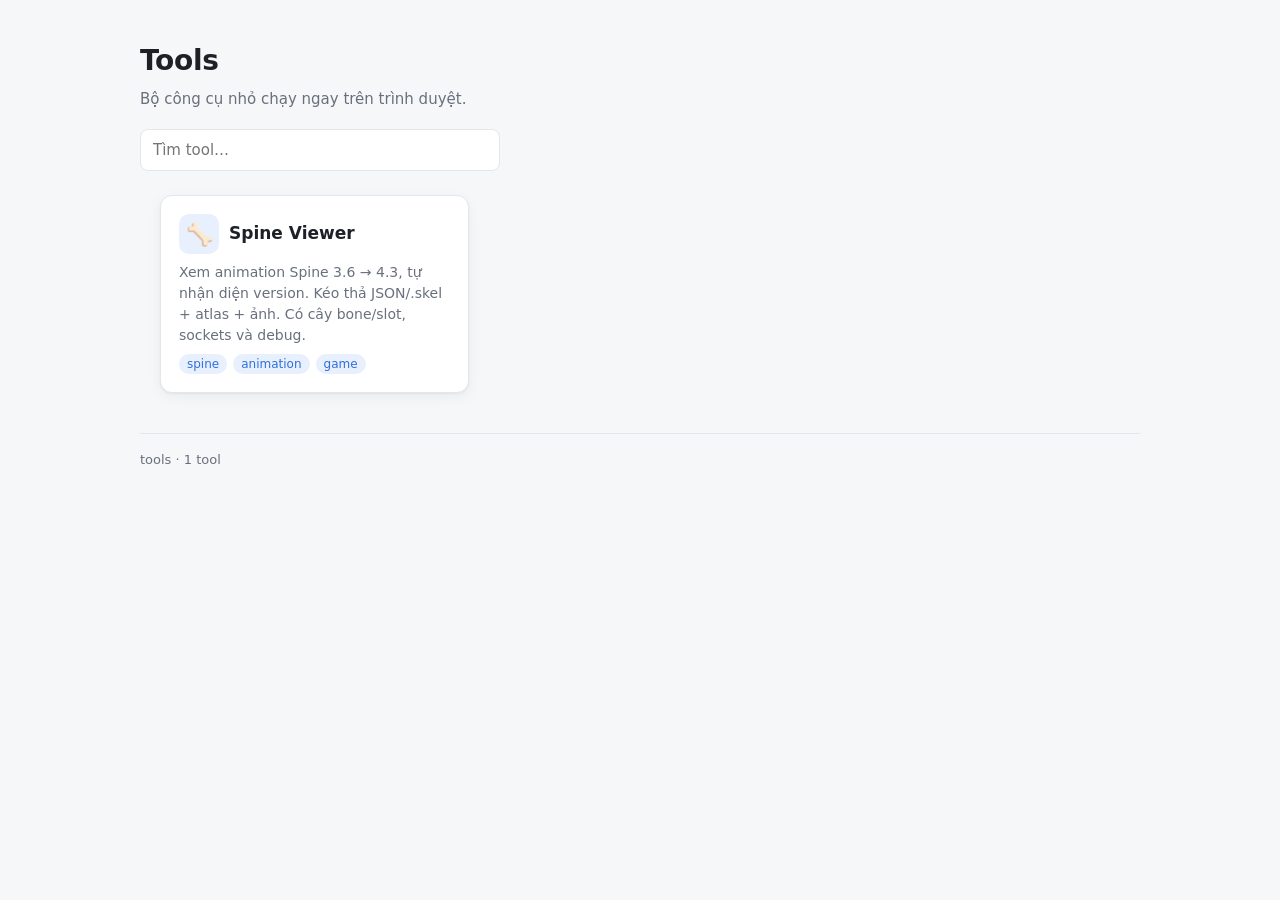
<file: index.html>
<!doctype html>
<html lang="vi">
<head>
<meta charset="utf-8">
<meta name="viewport" content="width=device-width, initial-scale=1">
<title>Tools</title>
<link rel="stylesheet" href="style.css">
</head>
<body>
  <header class="site-header wrap">
    <h1>Tools</h1>
    <p>Bộ công cụ nhỏ chạy ngay trên trình duyệt.</p>
    <input class="search" id="search" type="search" placeholder="Tìm tool…" autocomplete="off">
  </header>

  <main class="wrap">
    <div class="grid" id="grid"></div>
    <div class="empty" id="empty" hidden>Không tìm thấy tool nào.</div>
  </main>

  <footer class="site-footer wrap">tools · <span id="count"></span></footer>

<script src="tools.js"></script>
<script>
"use strict";
const grid = document.getElementById("grid");
const visible = TOOLS.filter(t => !t.hidden);

function esc(s) { return String(s).replace(/[&<>"]/g, c => ({ "&": "&amp;", "<": "&lt;", ">": "&gt;", '"': "&quot;" }[c])); }

function render(q) {
  q = q.trim().toLowerCase();
  const list = visible.filter(t => !q || [t.name, t.description, ...(t.tags || [])].join(" ").toLowerCase().includes(q));
  grid.innerHTML = list.map(t => `
    <a class="card" href="${esc(t.path)}/" target="_blank" rel="noopener">
      <div class="top"><div class="icon">${esc(t.icon || "🔧")}</div><h2>${esc(t.name)}</h2></div>
      <p>${esc(t.description || "")}</p>
      <div class="tags">${(t.tags || []).map(g => `<span class="tag">${esc(g)}</span>`).join("")}</div>
    </a>`).join("");
  document.getElementById("empty").hidden = list.length > 0;
}

document.getElementById("count").textContent = visible.length + " tool";
document.getElementById("search").addEventListener("input", e => render(e.target.value));
render("");
</script>
</body>
</html>
</file>
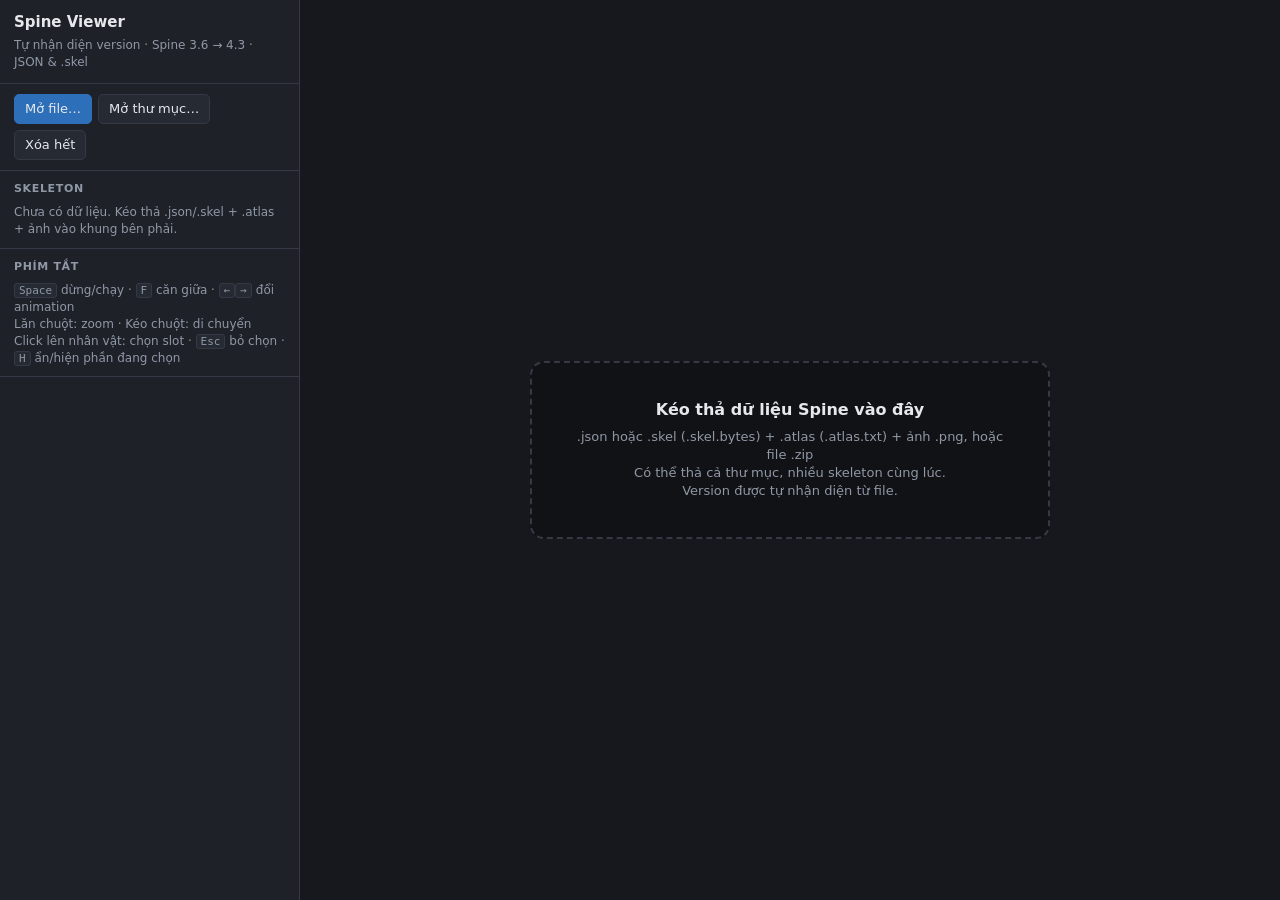
<file: spine-viewer/index.html>
<!doctype html>
<html lang="vi">
<head>
<meta charset="utf-8">
<meta name="viewport" content="width=device-width, initial-scale=1">
<title>Spine Viewer</title>
<link rel="stylesheet" href="css/style.css">
</head>
<body>
<div id="app">
  <aside id="side">
    <header>
      <h1>Spine Viewer</h1>
      <p id="subtitle">Tự nhận diện version · JSON &amp; .skel</p>
    </header>
    <div class="scroll">
      <section>
        <div class="btns">
          <button class="primary" id="btnFiles">Mở file…</button>
          <button id="btnFolder">Mở thư mục…</button>
          <button id="btnClear">Xóa hết</button>
        </div>
        <input type="file" id="inFiles" multiple class="hidden">
        <input type="file" id="inFolder" webkitdirectory multiple class="hidden">
      </section>
      <section>
        <h2>Skeleton <span id="skCount"></span></h2>
        <div class="list" id="skList"><div class="info">Chưa có dữ liệu. Kéo thả .json/.skel + .atlas + ảnh vào khung bên phải.</div></div>
      </section>
      <section id="secInfo" class="hidden">
        <h2>Thông tin</h2>
        <div class="info" id="info"></div>
      </section>
      <section id="secAnim" class="hidden">
        <h2>Animation <span id="animCount"></span></h2>
        <div class="list" id="animList"></div>
        <label class="chk"><input type="checkbox" id="chkLoop" checked> Lặp (loop)</label>
        <div class="row"><label>Mix (s)</label><input type="number" id="numMix" value="0" min="0" step="0.05"></div>
      </section>
      <section id="secSkin" class="hidden">
        <h2>Skin <span id="skinCount"></span></h2>
        <div class="list" id="skinList"></div>
        <div class="info" id="skinHint" style="margin-top:6px"></div>
      </section>
      <section id="secView" class="hidden">
        <h2>Hiển thị</h2>
        <div class="row"><label>Tốc độ</label><input type="range" id="rngSpeed" min="0" max="10" step="0.05" value="1"><input type="number" id="numSpeed" min="0" step="0.1" value="1" style="flex:0 0 58px"></div>
        <div class="row"><label>Nền</label><input type="color" id="colBg" value="#2b2f38"></div>
        <div class="row"><label>Premult. α</label>
          <select id="selPma"><option value="auto">Tự động</option><option value="on">Bật</option><option value="off">Tắt</option></select></div>
        <h2 style="margin-top:10px">Debug</h2>
        <div class="dbg-grid">
          <label class="chk"><input type="checkbox" id="dbgBones"><span class="sw" style="background:#ff4040"></span>Bones</label>
          <label class="chk"><input type="checkbox" id="dbgBoneNames">Tên bone</label>
          <label class="chk"><input type="checkbox" id="dbgRegions"><span class="sw" style="background:#4060ff"></span>Slots (region)</label>
          <label class="chk"><input type="checkbox" id="dbgHull"><span class="sw" style="background:#4060ff"></span>Mesh hull</label>
          <label class="chk"><input type="checkbox" id="dbgTri"><span class="sw" style="background:#ffa400"></span>Mesh triangles</label>
          <label class="chk"><input type="checkbox" id="dbgBBox"><span class="sw" style="background:#40ff40"></span>Bounding box</label>
          <label class="chk"><input type="checkbox" id="dbgPaths"><span class="sw" style="background:#ff7f00"></span>Paths</label>
          <label class="chk"><input type="checkbox" id="dbgClip"><span class="sw" style="background:#cc0000"></span>Clipping</label>
          <label class="chk"><input type="checkbox" id="dbgSockets"><span class="sw" style="background:#ffcc33"></span>Sockets</label>
          <label class="chk"><input type="checkbox" id="dbgSocketNames">Tên socket</label>
        </div>
        <label class="chk" style="margin-top:6px"><input type="checkbox" id="chkHier" checked> Hiện panel Hierarchy</label>
        <div class="btns" style="margin-top:8px">
          <button id="btnFit">Căn giữa (F)</button>
          <button id="btnShot">Chụp PNG</button>
        </div>
      </section>
      <section>
        <h2>Phím tắt</h2>
        <div class="info"><kbd>Space</kbd> dừng/chạy · <kbd>F</kbd> căn giữa · <kbd>←</kbd><kbd>→</kbd> đổi animation
Lăn chuột: zoom · Kéo chuột: di chuyển
Click lên nhân vật: chọn slot · <kbd>Esc</kbd> bỏ chọn · <kbd>H</kbd> ẩn/hiện phần đang chọn</div>
      </section>
    </div>
  </aside>
  <main id="stage">
    <div id="canvasWrap"></div>
    <canvas id="overlay"></canvas>
    <div id="drop"><div class="box"><b>Kéo thả dữ liệu Spine vào đây</b>
      .json hoặc .skel (.skel.bytes) + .atlas (.atlas.txt) + ảnh .png, hoặc file .zip<br>
      Có thể thả cả thư mục, nhiều skeleton cùng lúc.<br>Version được tự nhận diện từ file.</div></div>
    <div id="log"></div>
    <div id="hud"></div>
    <div id="bar">
      <button id="btnPlay">⏸</button>
      <input type="range" id="rngTime" min="0" max="1000" value="0">
      <span class="t" id="lblTime">0.00 / 0.00</span>
    </div>
  </main>
  <aside id="hier" class="hidden">
    <div class="hd"><b>Hierarchy</b>
      <button id="btnExpand" title="Mở rộng tất cả">Mở hết</button>
      <button id="btnCollapse" title="Thu gọn">Thu gọn</button>
      <button id="btnShowAll" title="Bỏ ẩn tất cả">Hiện hết</button></div>
    <div class="tools">
      <input type="text" id="treeFilter" placeholder="Tìm bone / slot / attachment / socket…">
      <div class="row" style="margin:0"><label style="flex:0 0 64px">Khi chọn</label>
        <select id="selFocus"><option value="none">Chỉ highlight</option><option value="dim">Làm mờ phần khác</option><option value="solo">Chỉ hiện phần chọn</option></select></div>
    </div>
    <div id="tree"></div>
    <div id="props"><div class="info">Chọn một node trong cây, hoặc click lên nhân vật để chọn slot.</div></div>
  </aside>
</div>


<script src="js/core/utils.js"></script>
<script src="js/runtimes/registry.js"></script>
<script src="js/runtimes/loader.js"></script>
<script src="js/runtimes/adapters.js"></script>
<script src="js/formats/version-detect.js"></script>
<script src="js/formats/spine-binary-3x.js"></script>
<script src="js/files.js"></script>
<script src="js/viewer.js"></script>
<script src="js/hierarchy.js"></script>
<script src="js/ui.js"></script>
</body>
</html>
</file>
<file: style.css>
/* Style của trang chủ */
:root {
  --bg: #f6f7f9; --card: #ffffff; --text: #1d2127; --muted: #69707d; --line: #e3e6ea;
  --accent: #2f6fdf; --accent-soft: #e8f0fd; --shadow: 0 1px 2px rgba(0,0,0,.05), 0 4px 14px rgba(0,0,0,.05);
}
@media (prefers-color-scheme: dark) {
  :root { --bg: #15171b; --card: #1e2127; --text: #e6e8ec; --muted: #9098a6; --line: #2e333c;
    --accent: #5b9bff; --accent-soft: #1d2a40; --shadow: none; }
}
* { box-sizing: border-box; }
body { margin: 0; background: var(--bg); color: var(--text);
  font: 15px/1.5 system-ui, -apple-system, "Segoe UI", Roboto, sans-serif; }
a { color: var(--accent); text-decoration: none; }
.wrap { max-width: 1000px; margin: 0 auto; padding: 0 20px; }

.site-header { padding: 40px 0 24px; }
.site-header h1 { margin: 0; font-size: 28px; letter-spacing: -.01em; }
.site-header p { margin: 6px 0 0; color: var(--muted); }

.search { width: 100%; max-width: 360px; margin-top: 18px; padding: 9px 12px; font: inherit; color: var(--text);
  background: var(--card); border: 1px solid var(--line); border-radius: 8px; outline: none; }
.search:focus { border-color: var(--accent); }

.grid { display: grid; grid-template-columns: repeat(auto-fill, minmax(270px, 1fr)); gap: 16px; padding-bottom: 40px; }
.card { display: flex; flex-direction: column; gap: 8px; padding: 18px; background: var(--card); color: var(--text);
  border: 1px solid var(--line); border-radius: 12px; box-shadow: var(--shadow); transition: border-color .15s, transform .15s; }
.card:hover { border-color: var(--accent); transform: translateY(-2px); }
.card .top { display: flex; align-items: center; gap: 10px; }
.card .icon { width: 40px; height: 40px; border-radius: 10px; background: var(--accent-soft); display: grid; place-items: center; font-size: 22px; flex: none; }
.card h2 { margin: 0; font-size: 17px; }
.card p { margin: 0; color: var(--muted); font-size: 14px; flex: 1; }
.tags { display: flex; gap: 6px; flex-wrap: wrap; }
.tag { font-size: 12px; padding: 1px 8px; border-radius: 99px; background: var(--accent-soft); color: var(--accent); }
.empty { color: var(--muted); padding: 30px 0; }

.site-footer { border-top: 1px solid var(--line); padding: 16px 0 30px; color: var(--muted); font-size: 13px; }

@media (max-width: 600px) {
  .wrap { padding: 0 16px; }
  .site-header { padding-top: 28px; }
}
</file>
<file: spine-viewer/css/style.css>
:root {
  --bg: #16181d; --panel: #1e2128; --panel2: #262a33; --line: #343945;
  --text: #e6e8ec; --muted: #9098a6; --accent: #4fa3ff; --accent2: #2d6fb8;
  --ok: #46c27a; --warn: #e6a23c; --err: #ef5a5a;
}
* { box-sizing: border-box; }
html, body { margin: 0; height: 100%; background: var(--bg); color: var(--text);
  font: 13px/1.4 system-ui, -apple-system, "Segoe UI", Roboto, sans-serif; overflow: hidden; }
#app { display: flex; height: 100%; }
#side { width: 300px; min-width: 300px; background: var(--panel); border-right: 1px solid var(--line);
  display: flex; flex-direction: column; overflow: hidden; }
#side header { padding: 12px 14px; border-bottom: 1px solid var(--line); }
#side header h1 { margin: 0; font-size: 15px; font-weight: 600; }
#side header p { margin: 4px 0 0; color: var(--muted); font-size: 12px; }
.scroll { overflow-y: auto; flex: 1; }
section { padding: 10px 14px; border-bottom: 1px solid var(--line); }
section h2 { margin: 0 0 8px; font-size: 11px; font-weight: 600; text-transform: uppercase;
  letter-spacing: .06em; color: var(--muted); display: flex; justify-content: space-between; align-items: center; }
.row { display: flex; align-items: center; gap: 8px; margin: 6px 0; }
.row label { flex: 0 0 82px; color: var(--muted); }
.row > :not(label) { flex: 1; min-width: 0; }
select, input[type=number], input[type=text] { background: var(--panel2); color: var(--text); border: 1px solid var(--line);
  border-radius: 5px; padding: 4px 6px; font: inherit; width: 100%; }
input[type=range] { width: 100%; accent-color: var(--accent); }
input[type=color] { height: 26px; padding: 0 2px; background: var(--panel2); border: 1px solid var(--line); border-radius: 5px; }
button { background: var(--panel2); color: var(--text); border: 1px solid var(--line); border-radius: 5px;
  padding: 5px 10px; font: inherit; cursor: pointer; }
button:hover { border-color: var(--accent); }
button.primary { background: var(--accent2); border-color: var(--accent2); }
.btns { display: flex; gap: 6px; flex-wrap: wrap; }
.list { display: flex; flex-direction: column; gap: 2px; max-height: 260px; overflow-y: auto; }
.list .item { padding: 5px 8px; border-radius: 5px; cursor: pointer; display: flex; justify-content: space-between;
  gap: 6px; align-items: center; }
.list .item:hover { background: var(--panel2); }
.list .item.active { background: var(--accent2); }
.list .item .n { overflow: hidden; text-overflow: ellipsis; white-space: nowrap; }
.list .item .d { color: var(--muted); font-size: 11px; flex: none; }
.list .item.active .d { color: #dbe9ff; }
.list .item .ck { width: 14px; height: 14px; border: 1px solid var(--muted); border-radius: 3px; flex: none; display: inline-flex;
  align-items: center; justify-content: center; font-size: 10px; margin-right: 6px; }
.list .item.active .ck { border-color: #fff; background: #fff; color: var(--accent2); }
.badge { font-size: 10px; padding: 1px 6px; border-radius: 9px; background: #334; color: #cde; flex: none; }
.badge.v3 { background: #5a3d1a; color: #ffd9a0; } .badge.v4 { background: #1a3d5a; color: #a8d8ff; }
.badge.bad { background: #5a1a1a; color: #ffb0b0; }
.info { color: var(--muted); font-size: 12px; white-space: pre-wrap; word-break: break-word; }
.chk { display: flex; align-items: center; gap: 6px; margin: 5px 0; cursor: pointer; }
#stage { flex: 1; position: relative; min-width: 0; }
#canvasWrap { position: absolute; inset: 0; }
#canvasWrap canvas { width: 100%; height: 100%; display: block; }
#drop { position: absolute; inset: 0; display: flex; align-items: center; justify-content: center; pointer-events: none; }
#drop .box { border: 2px dashed var(--line); border-radius: 14px; padding: 36px 44px; text-align: center; color: var(--muted);
  max-width: 520px; background: rgba(0,0,0,.25); }
#drop .box b { color: var(--text); font-size: 16px; display: block; margin-bottom: 6px; }
#stage.dragover #drop { pointer-events: none; }
#stage.dragover #drop .box { border-color: var(--accent); color: var(--text); background: rgba(79,163,255,.12); }
#stage.dragover #drop { display: flex !important; z-index: 5; }
#bar { position: absolute; left: 0; right: 0; bottom: 0; padding: 8px 12px; display: none; gap: 10px; align-items: center;
  background: linear-gradient(transparent, rgba(0,0,0,.65)); }
#bar.show { display: flex; }
#bar input[type=range] { flex: 1; }
#bar .t { font-variant-numeric: tabular-nums; min-width: 110px; text-align: right; color: #dfe3ea; }
#hud { position: absolute; top: 8px; right: 10px; color: #cfd5de; font-size: 12px; text-align: right;
  text-shadow: 0 1px 2px #000; pointer-events: none; }
#log { position: absolute; top: 8px; left: 10px; font-size: 12px; pointer-events: none; display: flex; flex-direction: column; gap: 4px; max-width: 60%; }
#log div { background: rgba(0,0,0,.6); padding: 4px 8px; border-radius: 5px; border-left: 3px solid var(--accent); }
#log div.err { border-color: var(--err); } #log div.warn { border-color: var(--warn); } #log div.ev { border-color: var(--ok); }
kbd { background: var(--panel2); border: 1px solid var(--line); border-radius: 3px; padding: 0 4px; font-size: 11px; }
.hidden { display: none !important; }
#overlay { position: absolute; inset: 0; width: 100%; height: 100%; pointer-events: none; }
.dbg-grid { display: grid; grid-template-columns: 1fr 1fr; column-gap: 8px; }
.dbg-grid .chk { margin: 3px 0; font-size: 12px; }
.sw { display: inline-block; width: 9px; height: 9px; border-radius: 2px; flex: none; }
#hier { width: 320px; min-width: 320px; background: var(--panel); border-left: 1px solid var(--line); display: flex; flex-direction: column; overflow: hidden; }
#hier .hd { padding: 8px 10px; border-bottom: 1px solid var(--line); display: flex; gap: 6px; align-items: center; }
#hier .hd b { flex: 1; font-size: 13px; }
#hier .hd button { padding: 3px 8px; font-size: 12px; }
#hier .tools { padding: 6px 10px; border-bottom: 1px solid var(--line); display: flex; flex-direction: column; gap: 6px; }
#tree { flex: 1 1 55%; overflow: auto; padding: 4px 0; font-size: 12px; min-height: 120px; }
#props { flex: 0 1 45%; overflow: auto; border-top: 1px solid var(--line); padding: 8px 10px; font-size: 12px; }
#props h3 { margin: 0 0 6px; font-size: 13px; display: flex; gap: 6px; align-items: center; word-break: break-all; }
#props table { width: 100%; border-collapse: collapse; font-variant-numeric: tabular-nums; }
#props td { padding: 1px 4px; vertical-align: top; word-break: break-all; }
#props td:first-child { color: var(--muted); width: 40%; }
#props tr.sep td { padding-top: 6px; color: var(--accent); font-weight: 600; }
#props .btns { margin: 6px 0; }
#props .btns button { padding: 3px 8px; font-size: 12px; }
.tn-row { display: flex; align-items: center; gap: 4px; padding: 2px 6px 2px calc(4px + var(--d) * 13px); cursor: pointer; white-space: nowrap; }
.tn-row:hover { background: var(--panel2); }
.tn-row.sel { background: var(--accent2); }
.tn-tw { width: 12px; flex: none; color: var(--muted); text-align: center; font-size: 10px; }
.tn-ic { flex: none; font-size: 9px; font-weight: 700; border-radius: 3px; padding: 0 3px; line-height: 14px; min-width: 16px; text-align: center; color: #111; }
.ic-bone { background: #e8c26a; } .ic-slot { background: #7fb6ff; } .ic-region { background: #9be29b; } .ic-mesh { background: #c9a0ff; }
.ic-point { background: #ffcc33; } .ic-bbox { background: #8fe0e0; } .ic-path { background: #ffa060; } .ic-clip { background: #ff7b7b; } .ic-other { background: #bbb; }
.tn-nm { overflow: hidden; text-overflow: ellipsis; flex: 1; min-width: 0; }
.tn-sub { color: var(--muted); font-size: 11px; overflow: hidden; text-overflow: ellipsis; max-width: 45%; }
.tn-row.sel .tn-sub { color: #dbe9ff; }
.tn-eye { flex: none; width: 18px; text-align: center; opacity: .5; font-size: 12px; }
.tn-eye:hover { opacity: 1; }
.tn-row.hid .tn-nm, .tn-row.hid .tn-ic { opacity: .35; text-decoration: line-through; }
.tn-row.hid .tn-eye { opacity: 1; color: var(--warn); }
.tn-row.cur .tn-nm { color: #8ff0b0; font-weight: 600; }
.tn-row.sel.cur .tn-nm { color: #fff; }
.tn-row.dim .tn-nm { opacity: .55; }
</file>
